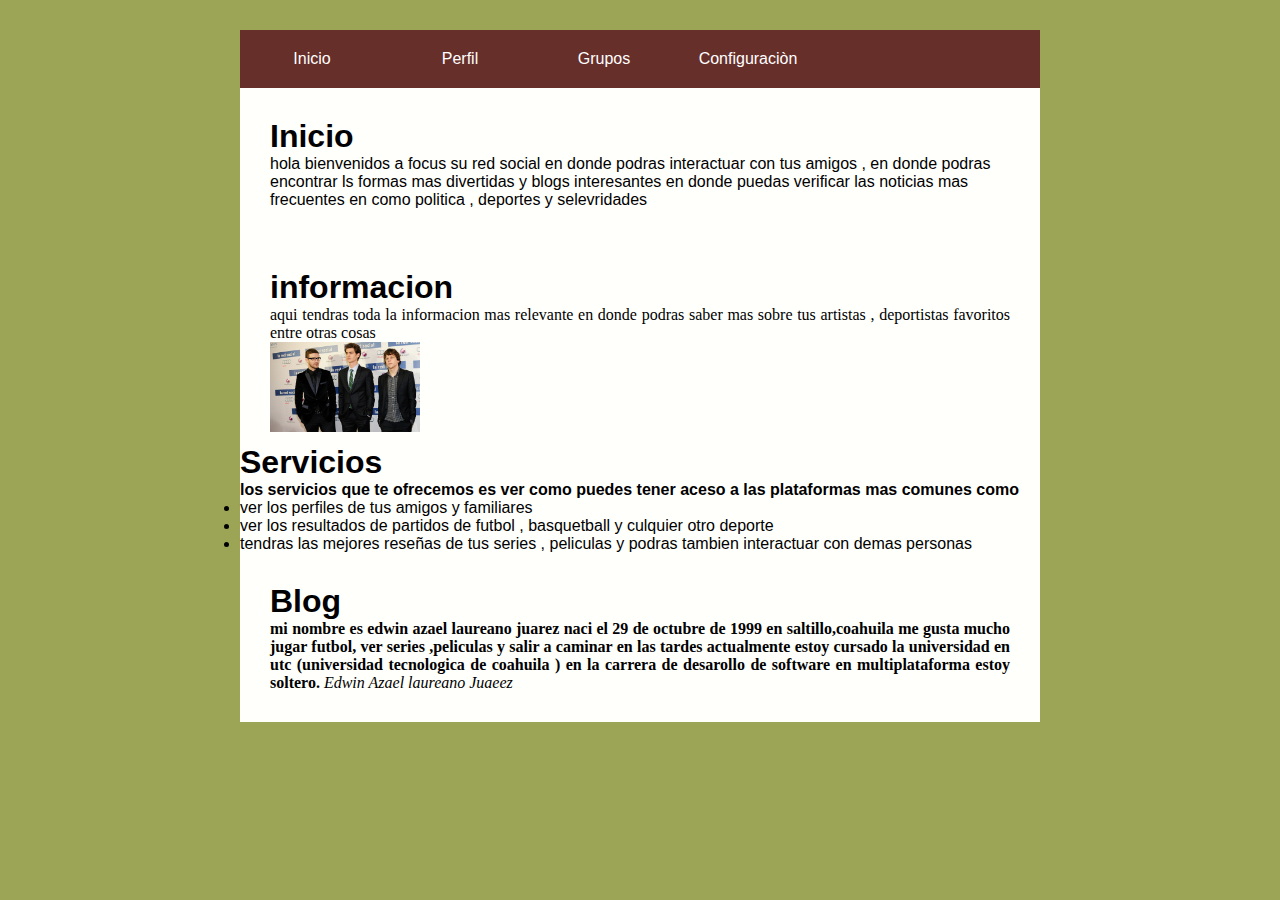
<file: index.html>
<!DOCTYPE html>
<html lang="en">
<head>
	<meta charset="UTF-8">
	<meta name="viewport" content="width=device-width, user-scalable=no, initial-scale=1.0, maximum-scale=1.0, minimum-scale=1.0">
	<script src="https://code.jquery.com/jquery-3.5.1.slim.min.js" integrity="sha384-DfXdz2htPH0lsSSs5nCTpuj/zy4C+OGpamoFVy38MVBnE+IbbVYUew+OrCXaRkfj" crossorigin="anonymous"></script>
<script src="https://cdn.jsdelivr.net/npm/popper.js@1.16.1/dist/umd/popper.min.js" integrity="sha384-9/reFTGAW83EW2RDu2S0VKaIzap3H66lZH81PoYlFhbGU+6BZp6G7niu735Sk7lN" crossorigin="anonymous"></script>
<script src="https://stackpath.bootstrapcdn.com/bootstrap/4.5.2/js/bootstrap.min.js" integrity="sha384-B4gt1jrGC7Jh4AgTPSdUtOBvfO8shuf57BaghqFfPlYxofvL8/KUEfYiJOMMV+rV" crossorigin="anonymous"></script>
	<title>INICIO</title>
	<link rel="stylesheet" href="css/style.css">
	

	<script src="https://code.jquery.com/jquery-3.2.1.min.js"></script>

	
</head>
<body>
	<div class="wrap">
		<ul class="tabs">
			<li><a> Inicio</a></li>
			<li><a href="#tab2"><span class="fa fa-group"></span><span class="tab-text">Perfil</span></a></li>
			<li><a href="#tab3"><span class="fa fa-briefcase"></span><span class="tab-text">Grupos</span></a></li>
			<li><a href="#tab4"><span class="fa fa-bookmark"></span><span class="tab-text">Configuraciòn</span></a></li>
		</ul>

		<div class="secciones">
			<article >
				<h1>Inicio</h1>
				<legend> hola bienvenidos a focus su red social en donde podras interactuar con tus amigos , en donde podras encontrar ls formas mas divertidas y blogs interesantes en donde puedas verificar las noticias mas frecuentes en como politica , deportes y selevridades </legend>
			</p>
			</article>
			<article >
				<h1>informacion</h1>
				<p> aqui tendras toda la informacion mas relevante en donde podras saber mas sobre tus artistas , deportistas favoritos entre otras cosas
					<div  id="Red social">

						<img src="imagen/la-red-social.jpg" id = "la foto" width="150" align="left">
						<color:white;>
					</div>
				</p>
			</article>
				<br><br><br><br>

				<h1>Servicios</h1>
				<p>
					<legend>
						<strong> los servicios que te ofrecemos es ver como puedes tener aceso a las plataformas mas comunes  como </strong>
						<ul>
							<li> ver los perfiles de  tus amigos y familiares </li>
							<li> ver los resultados de partidos de futbol , basquetball y culquier otro deporte  </li>
							<li>tendras las mejores reseñas de tus series , peliculas y podras tambien interactuar con demas personas </li>
	
						</ul>


					</legend>
				</p>
			</article>
			<article >
				<h1>Blog</h1>
				<p>
				    <strong> mi nombre es edwin azael laureano juarez naci el 29 de octubre de 1999 en saltillo,coahuila me gusta mucho jugar futbol, ver series ,peliculas y salir a caminar en las tardes actualmente estoy cursado la universidad en utc (universidad tecnologica de coahuila ) en la carrera de  desarollo de software en multiplataforma estoy soltero.</strong>

				    <cite>Edwin Azael laureano Juaeez </cite>


				</p>
			</article>
		</div>
	</div>
</body>
</html>
</file>
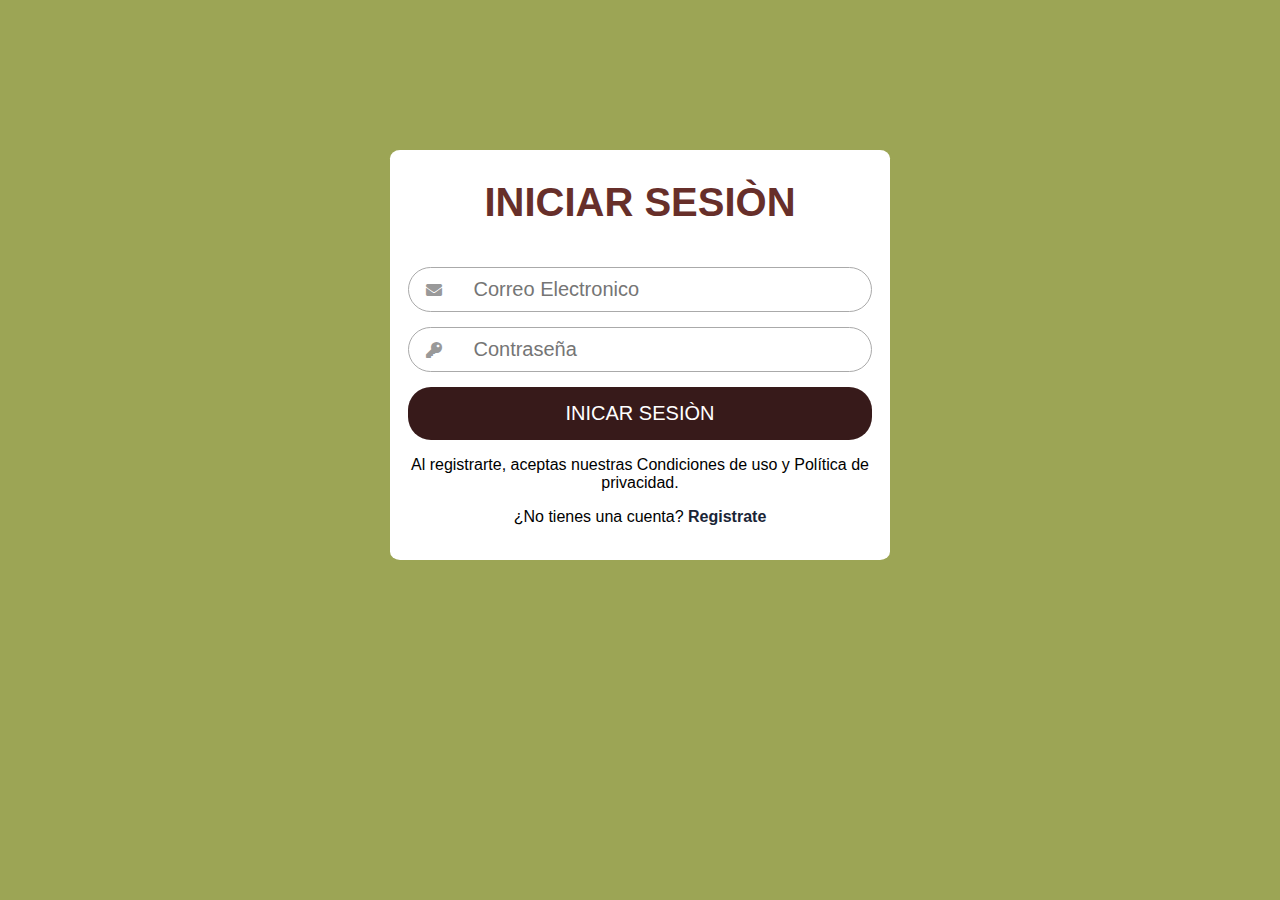
<file: loginvista.html>
<!DOCTYPE html>
<html lang="es">
<head>
	<meta charset="UTF-8">
	<title></title> 
	<meta name="viewport" content="width=device-width, user-scalable=yes, initial-scale=1.0, maximum-scale=3.0, minimum-scale=1.0">
 <link rel="stylesheet" href="https://use.fontawesome.com/releases/v5.6.3/css/all.css" >
	<link rel="stylesheet" href="css/estilos.css">
	

</head >  
<body >
    <form class="formulario" action="index.html" method="post">
    
    
    <h1>INICIAR SESIÒN</h1>
     <div class="contenedor">
     
     
         
         <div class="input-contenedor">
         <i class="fas fa-envelope icon"></i>
         <input type="text" placeholder="Correo Electronico">
         
         </div>
         
         <div class="input-contenedor">
        <i class="fas fa-key icon"></i>
         <input type="password" placeholder="Contraseña">
         
         </div>
          
         <input href="../red/index.html" type="submit"   value="INICAR SESIÒN" class="button" >
         <p>Al registrarte, aceptas nuestras Condiciones de uso y Política de privacidad.</p>
         <p>¿No tienes una cuenta? <a class="link" href="registrarvista.html">Registrate </a></p>
     </div>
    </form>
</body>
</html>
</file>
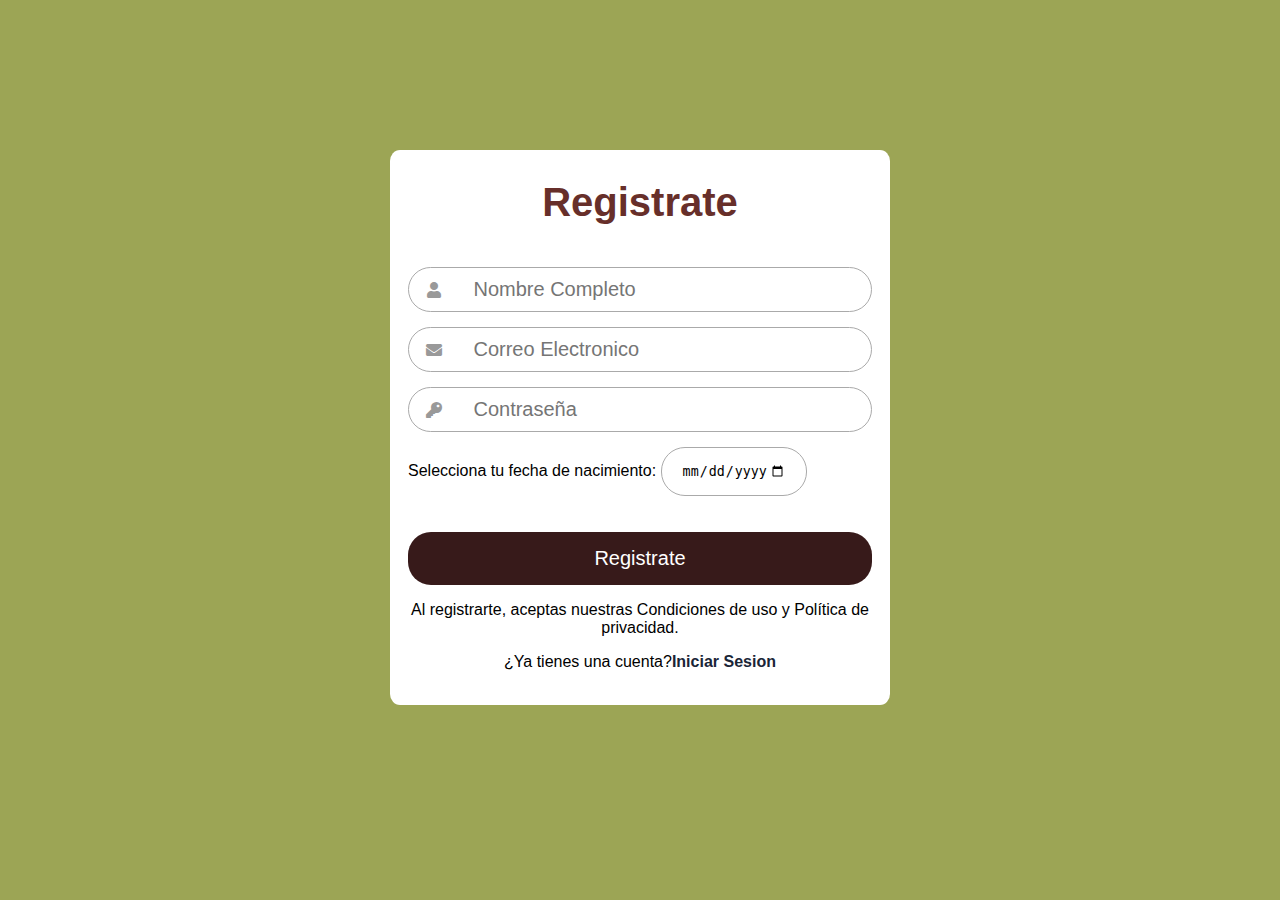
<file: registrarvista.html>
<!DOCTYPE html>
<html lang="es">
<head>
	<meta charset="UTF-8">
	<title></title> 
	<meta name="viewport" content="width=device-width, user-scalable=yes, initial-scale=1.0, maximum-scale=3.0, minimum-scale=1.0">
 <link rel="stylesheet" href="https://use.fontawesome.com/releases/v5.6.3/css/all.css" >
	<link rel="stylesheet" href="css/estilos.css">
	

</head>  
<body>
 <form class="formulario">
    
    <h1>Registrate</h1>
     <div class="contenedor">
     
     <div class="input-contenedor">
         <i class="fas fa-user icon"></i>
         <input type="text" placeholder="Nombre Completo">
         
         </div>
         
         <div class="input-contenedor">
         <i class="fas fa-envelope icon"></i>
         <input type="text" placeholder="Correo Electronico">
         
         </div>
         
         <div class="input-contenedor">
        <i class="fas fa-key icon"></i>
         <input type="password" placeholder="Contraseña">
         
         </div>
         <form name="formulario" method="post" action="/send.php">
            <div><!-- Campo de entrada de fecha -->
  Selecciona tu fecha de nacimiento:
  <input class="fecha" type="date" name="fecha" min="2018-03-25" max="2018-05-25" step="2" /></div>
  


</form>
<br>
  <br>
         <input type="submit" value="Registrate" class="button">
         <p>Al registrarte, aceptas nuestras Condiciones de uso y Política de privacidad.</p>
         <p>¿Ya tienes una cuenta?<a class="link" href="loginvista.html">Iniciar Sesion</a></p>
     </div>
    </form>
</body>
</html>
</file>
<file: css/style.css>
*{
	margin: 0;
	padding: 0;
	-webkit-box-sizing: border-box;
	-moz-box-sizing: border-box;
	box-sizing: border-box;
}

body{
	background: #838e2bcc;
	font-family: 'Open sans';
}

.wrap{
	width: 800px;
	max-width: 90%;
	margin: 30px auto;
}

ul.tabs{

	font-family:arial;
	width: 100%;
	background: #672f2a;
	list-style: none;
	display: flex;


}

ul.tabs li{
	width: 18%;
}

ul.tabs li a{
	color: #fff;
	text-decoration: none;
	font-size: 16px;
	text-align: center;

	display: block;
	padding: 20px 0px;
}

.active{
	background: #bda61b;
}

ul.tabs li a .tab-text{
	margin-left: 8px;
}

.secciones{
	width: 100%;
	background: #fffffc;
	font-family:arial;
}

.secciones article{
	padding: 30px;
}

.secciones article p{
	text-align: justify;
	font-family:calibri;

}


@media screen and (max-width: 700px){
	ul.tabs li{
		width: none;
		flex-basis: 0;
		flex-grow: 1;
	}
}

@media screen and (max-width: 450px){
	ul.tabs li a{
		padding: 15px 0px;
	}

	ul.tabs li a .tab-text{
		display: none;
	}

	.secciones article{
		padding: 20px;
	}
}sss
</file>
<file: css/estilos.css>
body {
    font-family: Arial, Helvetica, sans-serif;
    margin: 0;
   background: #838e2bcc;
    background-size: cover;
    background-attachment: fixed;
}
* {
    box-sizing: border-box;
}
.contenedor{
    width: 100%;
    padding: 15px;
}
.formulario{
    background: #fff;
    margin-top: 150px;
    padding: 3px;
}
h1{
    text-align: center;
    color: #672f2a;
    font-size: 40px;
}
input[type="text"],
input[type="password"]{
    font-size: 20px;
    width: 82%;
    padding: 10px;
    border: none;
}
.fecha{
    
    border: 1px solid #aaa;
    border-radius:24px;
    padding: 15px 20px;
}
.input-contenedor{
    margin-bottom: 15px;
    border: 1px solid #aaa;
    border-radius:24px;
}
.icon{
    min-width: 50px;
    text-align: center;
    color: #999;
}
.button{
    border: none;
    width: 100%;
    color: white;
    font-size: 20px;
    background:  #371a1a;
    padding: 15px 20px;
    border-radius: 23px;
    cursor: pointer;
}
.button:hover{
    background: #d4ab23;
}
p{
    text-align: center;
}
.link{
    text-decoration: none;
      color: #1a2537;
    font-weight: 600;
}
.link:hover{
     color: #e8bc14;
}
@media(min-width:768px)
{
    .formulario{
        margin: auto;
        width: 500px;
        margin-top: 150px;
        border-radius: 2%;
    }
}
</file>
